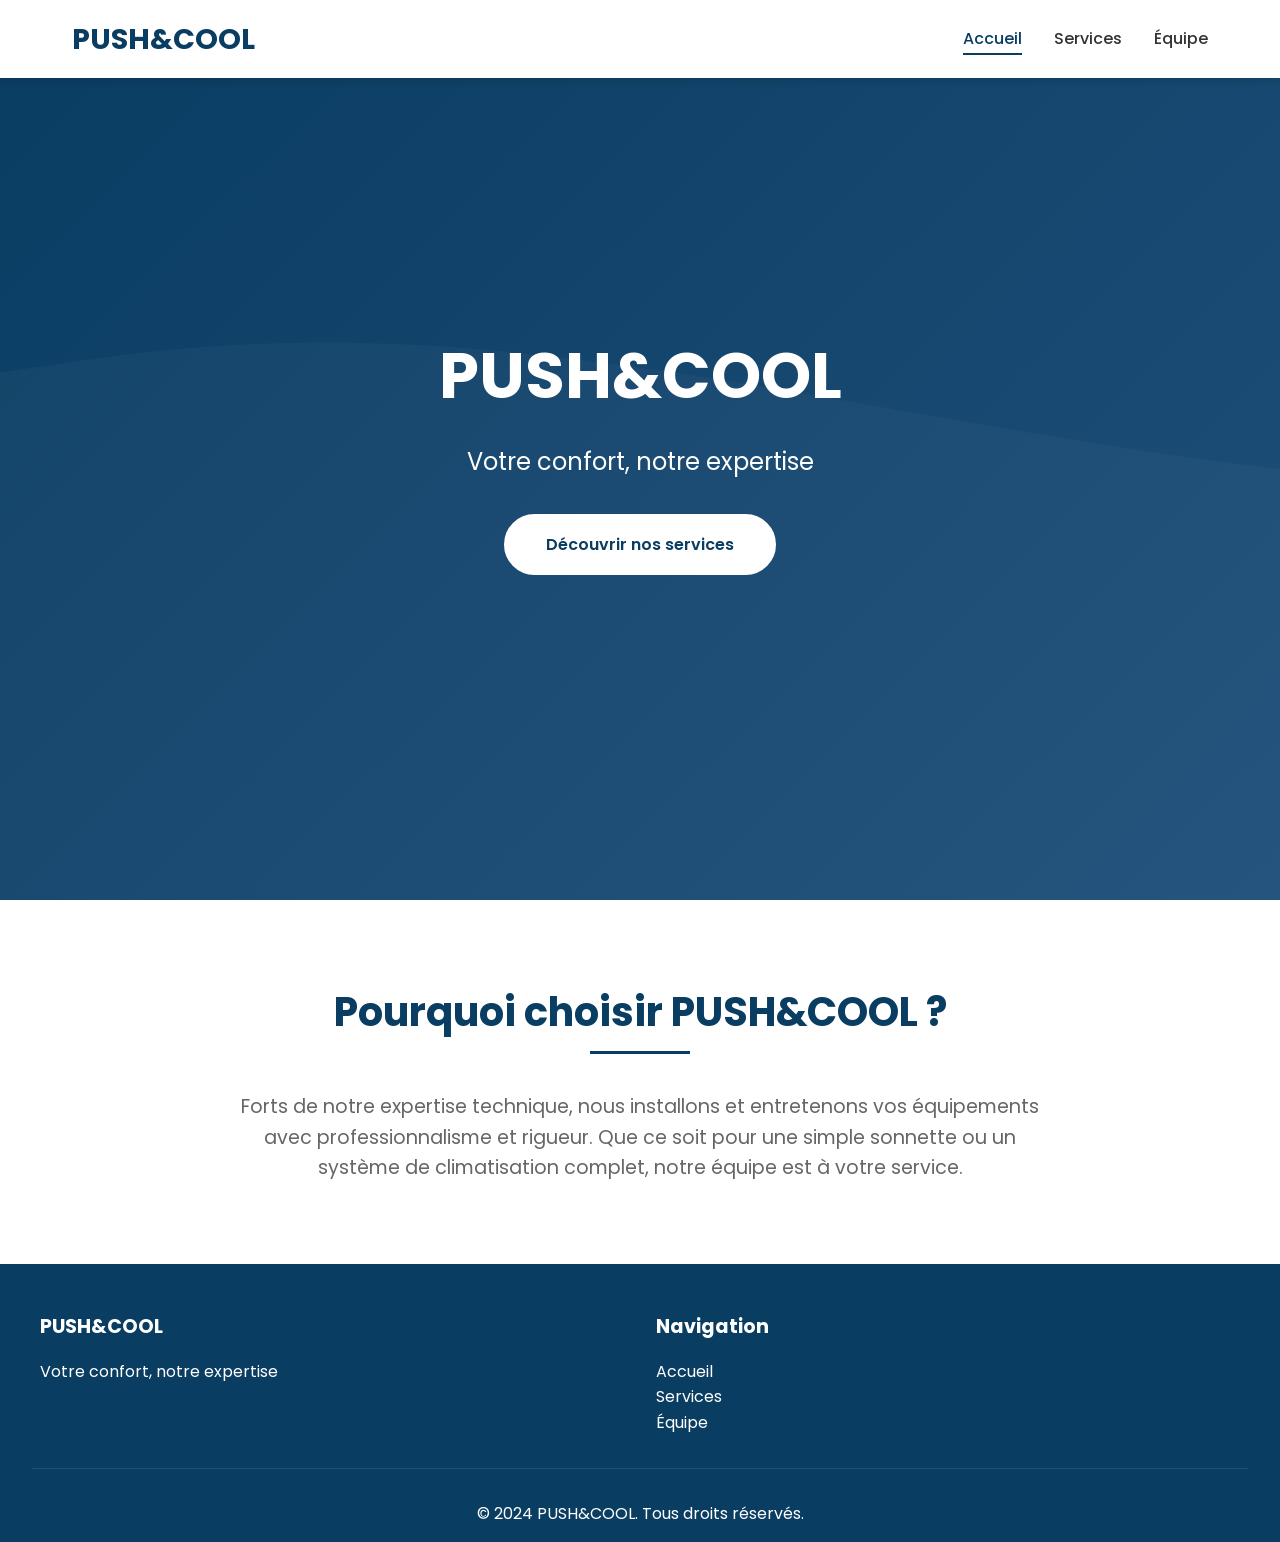
<file: pushcool/index.html>
<!DOCTYPE html>
<html lang="fr">
<head>
    <meta charset="UTF-8">
    <meta name="viewport" content="width=device-width, initial-scale=1.0">
    <title>PUSH&COOL - Accueil</title>
    <link rel="preconnect" href="https://fonts.googleapis.com">
    <link rel="preconnect" href="https://fonts.gstatic.com" crossorigin>
    <link href="https://fonts.googleapis.com/css2?family=Poppins:wght@300;400;500;600;700&display=swap" rel="stylesheet">
    <link rel="stylesheet" href="css/style.css">
</head>
<body>
    <!-- NAVBAR -->
    <nav class="navbar">
        <div class="nav-container">
            <a href="index.html" class="logo">PUSH&COOL</a>
            <ul class="nav-menu">
                <li><a href="index.html" class="active">Accueil</a></li>
                <li><a href="services.html">Services</a></li>
                <li><a href="equipe.html">Équipe</a></li>
            </ul>
            <div class="hamburger">
                <span class="bar"></span>
                <span class="bar"></span>
                <span class="bar"></span>
            </div>
        </div>
    </nav>

    <!-- SECTION HERO -->
    <section class="hero">
        <div class="hero-content">
            <h1>PUSH&COOL</h1>
            <p>Votre confort, notre expertise</p>
            <a href="services.html" class="btn">Découvrir nos services</a>
        </div>
    </section>

    <!-- SECTION PRÉSENTATION RAPIDE -->
    <section class="section">
        <h2 class="section-title">Pourquoi choisir PUSH&COOL ?</h2>
        <div style="text-align: center; max-width: 800px; margin: 0 auto;">
            <p style="font-size: 1.2rem; color: #666;">
                Forts de notre expertise technique, nous installons et entretenons vos équipements 
                avec professionnalisme et rigueur. Que ce soit pour une simple sonnette ou un système 
                de climatisation complet, notre équipe est à votre service.
            </p>
        </div>
    </section>

    <!-- FOOTER -->
    <footer class="footer">
        <div class="footer-content">
            <div class="footer-section">
                <h3>PUSH&COOL</h3>
                <p>Votre confort, notre expertise</p>
            </div>
            <div class="footer-section">
                <h3>Navigation</h3>
                <ul style="list-style: none;">
                    <li><a href="index.html" style="color: white; text-decoration: none;">Accueil</a></li>
                    <li><a href="services.html" style="color: white; text-decoration: none;">Services</a></li>
                    <li><a href="equipe.html" style="color: white; text-decoration: none;">Équipe</a></li>
                </ul>
            </div>
        </div>
        <div class="footer-bottom">
            <p>&copy; 2024 PUSH&COOL. Tous droits réservés.</p>
        </div>
    </footer>

    <!-- BOUTON RETOUR EN HAUT -->
    <button class="back-to-top" aria-label="Retour en haut">
        <svg viewBox="0 0 24 24">
            <path d="M7.41 15.41L12 10.83l4.59 4.58L18 14l-6-6-6 6z"/>
        </svg>
    </button>

    <script src="js/script.js"></script>
</body>
</html>
</file>
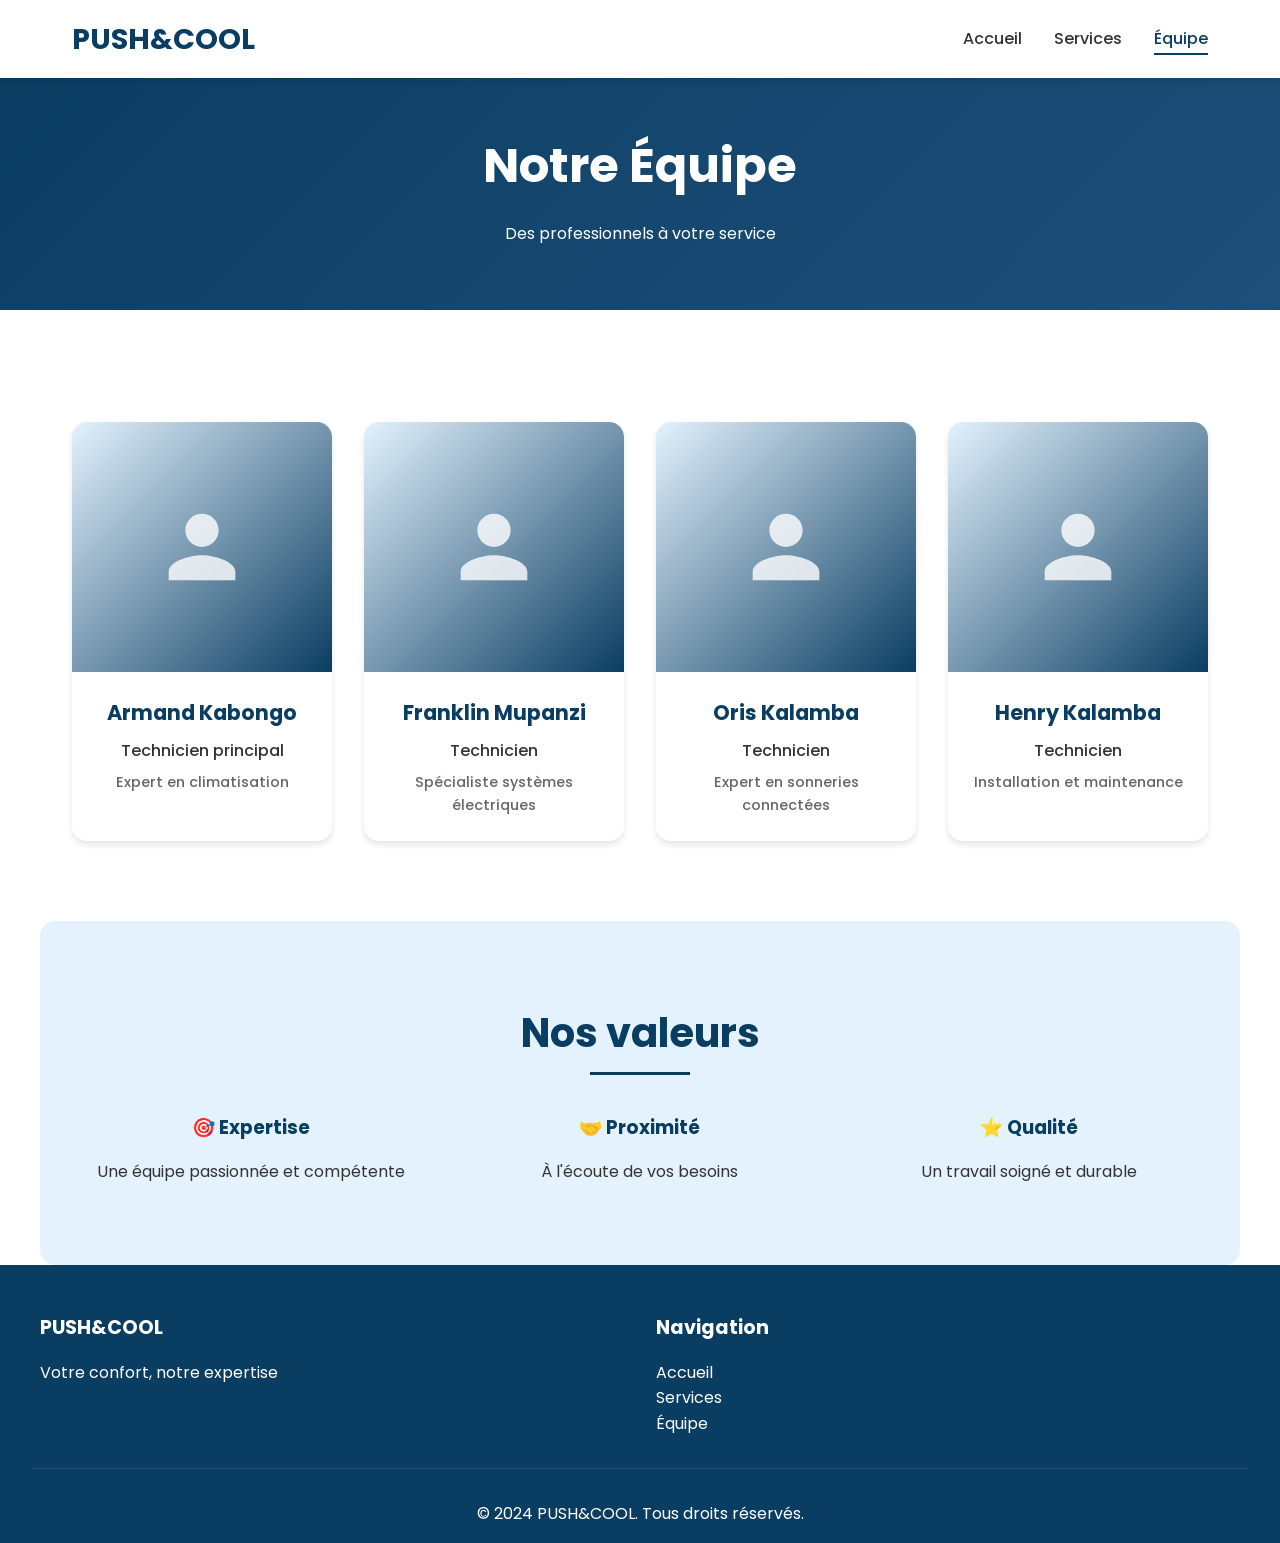
<file: pushcool/equipe.html>
<!DOCTYPE html>
<html lang="fr">
<head>
    <meta charset="UTF-8">
    <meta name="viewport" content="width=device-width, initial-scale=1.0">
    <title>PUSH&COOL - Notre Équipe</title>
    <link rel="preconnect" href="https://fonts.googleapis.com">
    <link rel="preconnect" href="https://fonts.gstatic.com" crossorigin>
    <link href="https://fonts.googleapis.com/css2?family=Poppins:wght@300;400;500;600;700&display=swap" rel="stylesheet">
    <link rel="stylesheet" href="css/style.css">
    <style>
        .page-header {
            background: linear-gradient(135deg, var(--primary-blue) 0%, var(--secondary-blue) 100%);
            color: var(--white);
            padding: 8rem 2rem 4rem;
            text-align: center;
        }
        
        .page-header h1 {
            font-size: 3rem;
            margin-bottom: 1rem;
        }
        
        @media (max-width: 768px) {
            .page-header h1 {
                font-size: 2rem;
            }
            
            .page-header {
                padding: 6rem 1rem 3rem;
            }
        }
    </style>
</head>
<body>
    <!-- NAVBAR -->
    <nav class="navbar">
        <div class="nav-container">
            <a href="index.html" class="logo">PUSH&COOL</a>
            <ul class="nav-menu">
                <li><a href="index.html">Accueil</a></li>
                <li><a href="services.html">Services</a></li>
                <li><a href="equipe.html" class="active">Équipe</a></li>
            </ul>
            <div class="hamburger">
                <span class="bar"></span>
                <span class="bar"></span>
                <span class="bar"></span>
            </div>
        </div>
    </nav>

    <!-- EN-TÊTE DE PAGE -->
    <div class="page-header">
        <h1>Notre Équipe</h1>
        <p>Des professionnels à votre service</p>
    </div>

    <!-- SECTION ÉQUIPE -->
    <section class="section">
        <div class="team-grid">
            <!-- Armand Kabongo -->
            <div class="team-card">
                <div class="team-img">
                    <svg viewBox="0 0 24 24">
                        <path d="M12 12c2.21 0 4-1.79 4-4s-1.79-4-4-4-4 1.79-4 4 1.79 4 4 4zm0 2c-2.67 0-8 1.34-8 4v2h16v-2c0-2.66-5.33-4-8-4z"/>
                    </svg>
                </div>
                <div class="team-info">
                    <h3>Armand Kabongo</h3>
                    <p>Technicien principal</p>
                    <p style="font-size: 0.9rem; color: #666; margin-top: 0.5rem;">Expert en climatisation</p>
                </div>
            </div>

            <!-- Franklin Mupanzi -->
            <div class="team-card">
                <div class="team-img">
                    <svg viewBox="0 0 24 24">
                        <path d="M12 12c2.21 0 4-1.79 4-4s-1.79-4-4-4-4 1.79-4 4 1.79 4 4 4zm0 2c-2.67 0-8 1.34-8 4v2h16v-2c0-2.66-5.33-4-8-4z"/>
                    </svg>
                </div>
                <div class="team-info">
                    <h3>Franklin Mupanzi</h3>
                    <p>Technicien</p>
                    <p style="font-size: 0.9rem; color: #666; margin-top: 0.5rem;">Spécialiste systèmes électriques</p>
                </div>
            </div>

            <!-- Oris Kalamba -->
            <div class="team-card">
                <div class="team-img">
                    <svg viewBox="0 0 24 24">
                        <path d="M12 12c2.21 0 4-1.79 4-4s-1.79-4-4-4-4 1.79-4 4 1.79 4 4 4zm0 2c-2.67 0-8 1.34-8 4v2h16v-2c0-2.66-5.33-4-8-4z"/>
                    </svg>
                </div>
                <div class="team-info">
                    <h3>Oris Kalamba</h3>
                    <p>Technicien</p>
                    <p style="font-size: 0.9rem; color: #666; margin-top: 0.5rem;">Expert en sonneries connectées</p>
                </div>
            </div>

            <!-- Henry Kalamba -->
            <div class="team-card">
                <div class="team-img">
                    <svg viewBox="0 0 24 24">
                        <path d="M12 12c2.21 0 4-1.79 4-4s-1.79-4-4-4-4 1.79-4 4 1.79 4 4 4zm0 2c-2.67 0-8 1.34-8 4v2h16v-2c0-2.66-5.33-4-8-4z"/>
                    </svg>
                </div>
                <div class="team-info">
                    <h3>Henry Kalamba</h3>
                    <p>Technicien</p>
                    <p style="font-size: 0.9rem; color: #666; margin-top: 0.5rem;">Installation et maintenance</p>
                </div>
            </div>
        </div>
    </section>

    <!-- SECTION VALEURS -->
    <section class="section" style="background: var(--light-blue); border-radius: 15px;">
        <h2 class="section-title">Nos valeurs</h2>
        <div style="display: grid; grid-template-columns: repeat(auto-fit, minmax(250px, 1fr)); gap: 2rem;">
            <div style="text-align: center;">
                <h3 style="color: var(--primary-blue); margin-bottom: 1rem;">🎯 Expertise</h3>
                <p>Une équipe passionnée et compétente</p>
            </div>
            <div style="text-align: center;">
                <h3 style="color: var(--primary-blue); margin-bottom: 1rem;">🤝 Proximité</h3>
                <p>À l'écoute de vos besoins</p>
            </div>
            <div style="text-align: center;">
                <h3 style="color: var(--primary-blue); margin-bottom: 1rem;">⭐ Qualité</h3>
                <p>Un travail soigné et durable</p>
            </div>
        </div>
    </section>

    <!-- FOOTER -->
    <footer class="footer">
        <div class="footer-content">
            <div class="footer-section">
                <h3>PUSH&COOL</h3>
                <p>Votre confort, notre expertise</p>
            </div>
            <div class="footer-section">
                <h3>Navigation</h3>
                <ul style="list-style: none;">
                    <li><a href="index.html" style="color: white; text-decoration: none;">Accueil</a></li>
                    <li><a href="services.html" style="color: white; text-decoration: none;">Services</a></li>
                    <li><a href="equipe.html" style="color: white; text-decoration: none;">Équipe</a></li>
                </ul>
            </div>
        </div>
        <div class="footer-bottom">
            <p>&copy; 2024 PUSH&COOL. Tous droits réservés.</p>
        </div>
    </footer>

    <!-- BOUTON RETOUR EN HAUT -->
    <button class="back-to-top" aria-label="Retour en haut">
        <svg viewBox="0 0 24 24">
            <path d="M7.41 15.41L12 10.83l4.59 4.58L18 14l-6-6-6 6z"/>
        </svg>
    </button>

    <script src="js/script.js"></script>
</body>
</html>
</file>
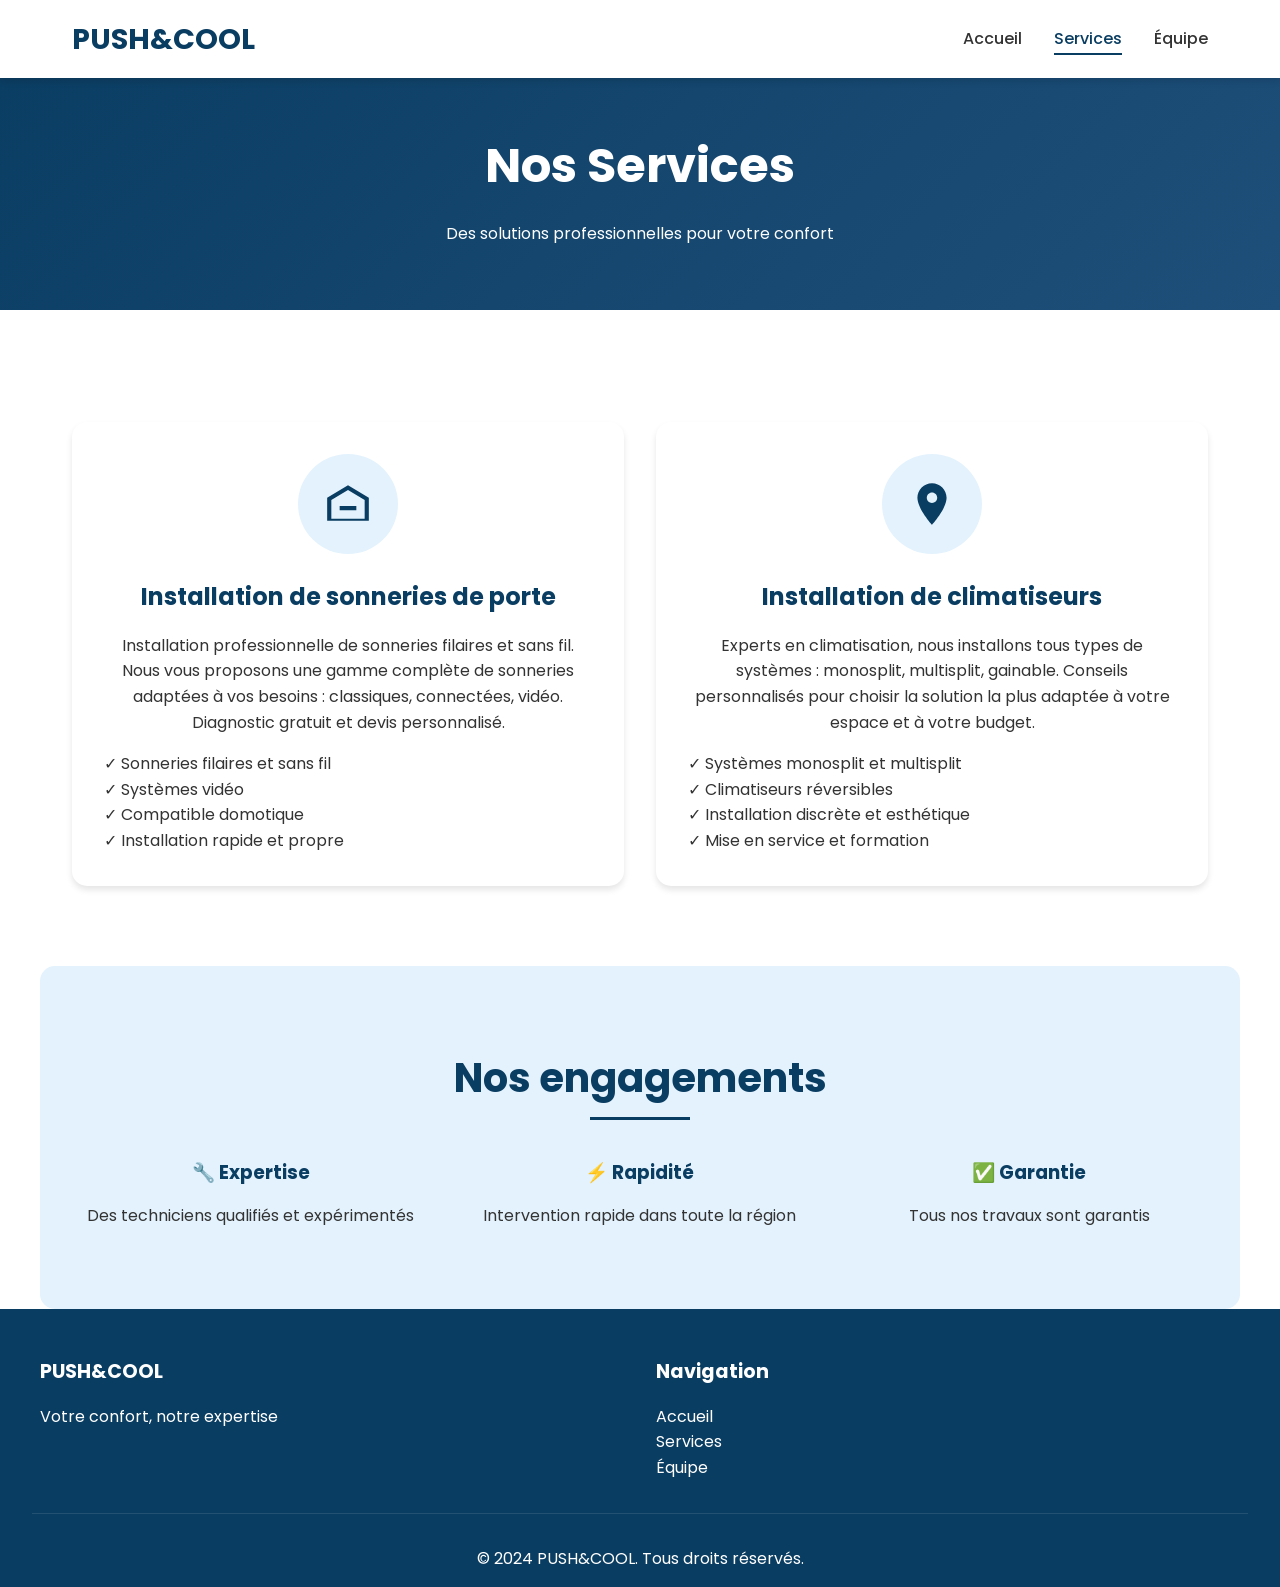
<file: pushcool/services.html>
<!DOCTYPE html>
<html lang="fr">
<head>
    <meta charset="UTF-8">
    <meta name="viewport" content="width=device-width, initial-scale=1.0">
    <title>PUSH&COOL - Nos Services</title>
    <link rel="preconnect" href="https://fonts.googleapis.com">
    <link rel="preconnect" href="https://fonts.gstatic.com" crossorigin>
    <link href="https://fonts.googleapis.com/css2?family=Poppins:wght@300;400;500;600;700&display=swap" rel="stylesheet">
    <link rel="stylesheet" href="css/style.css">
    <style>
        .page-header {
            background: linear-gradient(135deg, var(--primary-blue) 0%, var(--secondary-blue) 100%);
            color: var(--white);
            padding: 8rem 2rem 4rem;
            text-align: center;
        }
        
        .page-header h1 {
            font-size: 3rem;
            margin-bottom: 1rem;
        }
        
        @media (max-width: 768px) {
            .page-header h1 {
                font-size: 2rem;
            }
            
            .page-header {
                padding: 6rem 1rem 3rem;
            }
        }
    </style>
</head>
<body>
    <!-- NAVBAR -->
    <nav class="navbar">
        <div class="nav-container">
            <a href="index.html" class="logo">PUSH&COOL</a>
            <ul class="nav-menu">
                <li><a href="index.html">Accueil</a></li>
                <li><a href="services.html" class="active">Services</a></li>
                <li><a href="equipe.html">Équipe</a></li>
            </ul>
            <div class="hamburger">
                <span class="bar"></span>
                <span class="bar"></span>
                <span class="bar"></span>
            </div>
        </div>
    </nav>

    <!-- EN-TÊTE DE PAGE -->
    <div class="page-header">
        <h1>Nos Services</h1>
        <p>Des solutions professionnelles pour votre confort</p>
    </div>

    <!-- SECTION SERVICES -->
    <section class="section">
        <div class="services-grid">
            <!-- Service 1 : Sonneries de porte -->
            <div class="service-card">
                <div class="service-icon">
                    <svg viewBox="0 0 24 24">
                        <path d="M12 3L2 9v11h20V9l-10-6zm0 2.3l8 4.8v9H4v-9l8-4.8zM8 13h8v2H8z"/>
                    </svg>
                </div>
                <h3>Installation de sonneries de porte</h3>
                <p>Installation professionnelle de sonneries filaires et sans fil. Nous vous proposons une gamme complète de sonneries adaptées à vos besoins : classiques, connectées, vidéo. Diagnostic gratuit et devis personnalisé.</p>
                <ul style="text-align: left; margin-top: 1rem; list-style-type: none;">
                    <li>✓ Sonneries filaires et sans fil</li>
                    <li>✓ Systèmes vidéo</li>
                    <li>✓ Compatible domotique</li>
                    <li>✓ Installation rapide et propre</li>
                </ul>
            </div>

            <!-- Service 2 : Climatiseurs -->
            <div class="service-card">
                <div class="service-icon">
                    <svg viewBox="0 0 24 24">
                        <path d="M12 2C8.13 2 5 5.13 5 9c0 5.25 7 13 7 13s7-7.75 7-13c0-3.87-3.13-7-7-7zm0 9.5c-1.38 0-2.5-1.12-2.5-2.5s1.12-2.5 2.5-2.5 2.5 1.12 2.5 2.5-1.12 2.5-2.5 2.5z"/>
                    </svg>
                </div>
                <h3>Installation de climatiseurs</h3>
                <p>Experts en climatisation, nous installons tous types de systèmes : monosplit, multisplit, gainable. Conseils personnalisés pour choisir la solution la plus adaptée à votre espace et à votre budget.</p>
                <ul style="text-align: left; margin-top: 1rem; list-style-type: none;">
                    <li>✓ Systèmes monosplit et multisplit</li>
                    <li>✓ Climatiseurs réversibles</li>
                    <li>✓ Installation discrète et esthétique</li>
                    <li>✓ Mise en service et formation</li>
                </ul>
            </div>
        </div>
    </section>

    <!-- SECTION GARANTIES -->
    <section class="section" style="background: var(--light-blue); border-radius: 15px;">
        <h2 class="section-title">Nos engagements</h2>
        <div style="display: grid; grid-template-columns: repeat(auto-fit, minmax(250px, 1fr)); gap: 2rem;">
            <div style="text-align: center;">
                <h3 style="color: var(--primary-blue); margin-bottom: 1rem;">🔧 Expertise</h3>
                <p>Des techniciens qualifiés et expérimentés</p>
            </div>
            <div style="text-align: center;">
                <h3 style="color: var(--primary-blue); margin-bottom: 1rem;">⚡ Rapidité</h3>
                <p>Intervention rapide dans toute la région</p>
            </div>
            <div style="text-align: center;">
                <h3 style="color: var(--primary-blue); margin-bottom: 1rem;">✅ Garantie</h3>
                <p>Tous nos travaux sont garantis</p>
            </div>
        </div>
    </section>

    <!-- FOOTER -->
    <footer class="footer">
        <div class="footer-content">
            <div class="footer-section">
                <h3>PUSH&COOL</h3>
                <p>Votre confort, notre expertise</p>
            </div>
            <div class="footer-section">
                <h3>Navigation</h3>
                <ul style="list-style: none;">
                    <li><a href="index.html" style="color: white; text-decoration: none;">Accueil</a></li>
                    <li><a href="services.html" style="color: white; text-decoration: none;">Services</a></li>
                    <li><a href="equipe.html" style="color: white; text-decoration: none;">Équipe</a></li>
                </ul>
            </div>
        </div>
        <div class="footer-bottom">
            <p>&copy; 2024 PUSH&COOL. Tous droits réservés.</p>
        </div>
    </footer>

    <!-- BOUTON RETOUR EN HAUT -->
    <button class="back-to-top" aria-label="Retour en haut">
        <svg viewBox="0 0 24 24">
            <path d="M7.41 15.41L12 10.83l4.59 4.58L18 14l-6-6-6 6z"/>
        </svg>
    </button>

    <script src="js/script.js"></script>
</body>
</html>
</file>
<file: pushcool/css/style.css>
/* ===== RESET & BASE ===== */
* {
    margin: 0;
    padding: 0;
    box-sizing: border-box;
}

:root {
    --primary-blue: #0A3D62;
    --secondary-blue: #1E4F7A;
    --light-blue: #E3F2FD;
    --white: #FFFFFF;
    --gray: #F5F5F5;
    --dark-gray: #333333;
    --shadow: 0 4px 6px rgba(0, 0, 0, 0.1);
    --shadow-hover: 0 10px 20px rgba(0, 0, 0, 0.15);
    --transition: all 0.3s ease;
}

html {
    scroll-behavior: smooth;
}

body {
    font-family: 'Poppins', sans-serif;
    line-height: 1.6;
    color: var(--dark-gray);
    overflow-x: hidden;
}

/* ===== ANIMATIONS GLOBALES ===== */
.fade-in {
    opacity: 0;
    transform: translateY(20px);
    animation: fadeInUp 0.8s ease forwards;
}

@keyframes fadeInUp {
    to {
        opacity: 1;
        transform: translateY(0);
    }
}

/* ===== NAVBAR ===== */
.navbar {
    background: var(--white);
    box-shadow: var(--shadow);
    position: fixed;
    top: 0;
    left: 0;
    width: 100%;
    z-index: 1000;
    padding: 1rem 0;
}

.nav-container {
    max-width: 1200px;
    margin: 0 auto;
    padding: 0 2rem;
    display: flex;
    justify-content: space-between;
    align-items: center;
}

.logo {
    font-size: 1.8rem;
    font-weight: 700;
    color: var(--primary-blue);
    text-decoration: none;
    transition: var(--transition);
}

.logo:hover {
    color: var(--secondary-blue);
}

.nav-menu {
    display: flex;
    list-style: none;
    gap: 2rem;
}

.nav-menu a {
    text-decoration: none;
    color: var(--dark-gray);
    font-weight: 500;
    transition: var(--transition);
    position: relative;
}

.nav-menu a::after {
    content: '';
    position: absolute;
    bottom: -5px;
    left: 0;
    width: 0;
    height: 2px;
    background: var(--primary-blue);
    transition: var(--transition);
}

.nav-menu a:hover::after,
.nav-menu a.active::after {
    width: 100%;
}

.nav-menu a:hover,
.nav-menu a.active {
    color: var(--primary-blue);
}

.hamburger {
    display: none;
    cursor: pointer;
}

.bar {
    display: block;
    width: 25px;
    height: 3px;
    margin: 5px auto;
    background: var(--primary-blue);
    transition: var(--transition);
}

/* ===== HERO SECTION ===== */
.hero {
    height: 100vh;
    background: linear-gradient(135deg, var(--primary-blue) 0%, var(--secondary-blue) 100%);
    display: flex;
    align-items: center;
    justify-content: center;
    text-align: center;
    color: var(--white);
    padding: 0 2rem;
    position: relative;
    overflow: hidden;
}

.hero::before {
    content: '';
    position: absolute;
    top: 0;
    left: 0;
    right: 0;
    bottom: 0;
    background: url('data:image/svg+xml,<svg xmlns="http://www.w3.org/2000/svg" viewBox="0 0 1440 320"><path fill="%23ffffff" fill-opacity="0.1" d="M0,96L48,112C96,128,192,160,288,160C384,160,480,128,576,122.7C672,117,768,139,864,154.7C960,171,1056,181,1152,165.3C1248,149,1344,107,1392,85.3L1440,64L1440,320L1392,320C1344,320,1248,320,1152,320C1056,320,960,320,864,320C768,320,672,320,576,320C480,320,384,320,288,320C192,320,96,320,48,320L0,320Z"></path></svg>');
    background-repeat: no-repeat;
    background-position: bottom;
    background-size: cover;
    opacity: 0.3;
}

.hero-content {
    max-width: 800px;
    z-index: 1;
}

.hero h1 {
    font-size: 4rem;
    margin-bottom: 1rem;
    animation: slideInLeft 0.8s ease;
}

.hero p {
    font-size: 1.5rem;
    margin-bottom: 2rem;
    animation: slideInRight 0.8s ease;
}

@keyframes slideInLeft {
    from {
        opacity: 0;
        transform: translateX(-50px);
    }
    to {
        opacity: 1;
        transform: translateX(0);
    }
}

@keyframes slideInRight {
    from {
        opacity: 0;
        transform: translateX(50px);
    }
    to {
        opacity: 1;
        transform: translateX(0);
    }
}

/* ===== BOUTONS ===== */
.btn {
    display: inline-block;
    padding: 1rem 2.5rem;
    background: var(--white);
    color: var(--primary-blue);
    text-decoration: none;
    border-radius: 50px;
    font-weight: 600;
    transition: var(--transition);
    border: 2px solid var(--white);
    animation: fadeIn 1s ease 0.5s both;
}

.btn:hover {
    background: transparent;
    color: var(--white);
    transform: translateY(-3px);
    box-shadow: var(--shadow-hover);
}

.btn-primary {
    background: var(--primary-blue);
    color: var(--white);
    border: 2px solid var(--primary-blue);
}

.btn-primary:hover {
    background: var(--white);
    color: var(--primary-blue);
}

@keyframes fadeIn {
    from {
        opacity: 0;
    }
    to {
        opacity: 1;
    }
}

/* ===== SECTIONS COMMUNES ===== */
.section {
    padding: 5rem 2rem;
    max-width: 1200px;
    margin: 0 auto;
}

.section-title {
    text-align: center;
    font-size: 2.5rem;
    color: var(--primary-blue);
    margin-bottom: 3rem;
    position: relative;
}

.section-title::after {
    content: '';
    position: absolute;
    bottom: -10px;
    left: 50%;
    transform: translateX(-50%);
    width: 100px;
    height: 3px;
    background: var(--primary-blue);
}

/* ===== CARDS SERVICES ===== */
.services-grid {
    display: grid;
    grid-template-columns: repeat(auto-fit, minmax(300px, 1fr));
    gap: 2rem;
    margin-top: 2rem;
}

.service-card {
    background: var(--white);
    border-radius: 15px;
    padding: 2rem;
    text-align: center;
    box-shadow: var(--shadow);
    transition: var(--transition);
    opacity: 0;
    transform: translateY(20px);
}

.service-card.visible {
    opacity: 1;
    transform: translateY(0);
}

.service-card:hover {
    transform: translateY(-10px);
    box-shadow: var(--shadow-hover);
}

.service-icon {
    width: 100px;
    height: 100px;
    margin: 0 auto 1.5rem;
    background: var(--light-blue);
    border-radius: 50%;
    display: flex;
    align-items: center;
    justify-content: center;
}

.service-icon svg {
    width: 50px;
    height: 50px;
    fill: var(--primary-blue);
}

.service-card h3 {
    color: var(--primary-blue);
    margin-bottom: 1rem;
    font-size: 1.5rem;
}

.service-card p {
    color: var(--dark-gray);
}

/* ===== CARDS ÉQUIPE ===== */
.team-grid {
    display: grid;
    grid-template-columns: repeat(auto-fit, minmax(250px, 1fr));
    gap: 2rem;
    margin-top: 2rem;
}

.team-card {
    background: var(--white);
    border-radius: 15px;
    overflow: hidden;
    box-shadow: var(--shadow);
    transition: var(--transition);
    opacity: 0;
    transform: translateY(20px);
}

.team-card.visible {
    opacity: 1;
    transform: translateY(0);
}

.team-card:hover {
    transform: translateY(-10px) scale(1.02);
    box-shadow: var(--shadow-hover);
}

.team-img {
    width: 100%;
    height: 250px;
    background: linear-gradient(135deg, var(--light-blue) 0%, var(--primary-blue) 100%);
    display: flex;
    align-items: center;
    justify-content: center;
}

.team-img svg {
    width: 100px;
    height: 100px;
    fill: var(--white);
    opacity: 0.8;
}

.team-info {
    padding: 1.5rem;
    text-align: center;
}

.team-info h3 {
    color: var(--primary-blue);
    margin-bottom: 0.5rem;
    font-size: 1.3rem;
}

.team-info p {
    color: var(--dark-gray);
    font-weight: 500;
}

/* ===== FOOTER ===== */
.footer {
    background: var(--primary-blue);
    color: var(--white);
    padding: 3rem 2rem 1rem;
}

.footer-content {
    max-width: 1200px;
    margin: 0 auto;
    display: grid;
    grid-template-columns: repeat(auto-fit, minmax(250px, 1fr));
    gap: 2rem;
    margin-bottom: 2rem;
}

.footer-section h3 {
    margin-bottom: 1rem;
    font-size: 1.2rem;
}

.footer-bottom {
    text-align: center;
    padding-top: 2rem;
    border-top: 1px solid rgba(255,255,255,0.1);
}

/* ===== BACK TO TOP BUTTON ===== */
.back-to-top {
    position: fixed;
    bottom: 2rem;
    right: 2rem;
    background: var(--primary-blue);
    color: var(--white);
    width: 50px;
    height: 50px;
    border-radius: 50%;
    display: flex;
    align-items: center;
    justify-content: center;
    cursor: pointer;
    border: none;
    box-shadow: var(--shadow);
    opacity: 0;
    visibility: hidden;
    transition: var(--transition);
    z-index: 999;
}

.back-to-top.visible {
    opacity: 1;
    visibility: visible;
}

.back-to-top:hover {
    transform: translateY(-5px);
    background: var(--secondary-blue);
}

.back-to-top svg {
    width: 25px;
    height: 25px;
    fill: var(--white);
}

/* ===== RESPONSIVE DESIGN ===== */
@media (max-width: 768px) {
    .hamburger {
        display: block;
    }

    .hamburger.active .bar:nth-child(2) {
        opacity: 0;
    }

    .hamburger.active .bar:nth-child(1) {
        transform: translateY(8px) rotate(45deg);
    }

    .hamburger.active .bar:nth-child(3) {
        transform: translateY(-8px) rotate(-45deg);
    }

    .nav-menu {
        position: fixed;
        left: -100%;
        top: 70px;
        gap: 0;
        flex-direction: column;
        background: var(--white);
        width: 100%;
        text-align: center;
        transition: 0.3s;
        box-shadow: 0 10px 10px rgba(0,0,0,0.1);
        padding: 2rem 0;
    }

    .nav-menu.active {
        left: 0;
    }

    .nav-menu li {
        margin: 1rem 0;
    }

    .hero h1 {
        font-size: 2.5rem;
    }

    .hero p {
        font-size: 1.2rem;
    }

    .section {
        padding: 3rem 1rem;
    }

    .section-title {
        font-size: 2rem;
    }

    .back-to-top {
        bottom: 1rem;
        right: 1rem;
    }
}

@media (max-width: 480px) {
    .hero h1 {
        font-size: 2rem;
    }

    .hero p {
        font-size: 1rem;
    }

    .btn {
        padding: 0.8rem 1.5rem;
    }

    .service-card,
    .team-card {
        margin: 0 1rem;
    }
}
</file>
